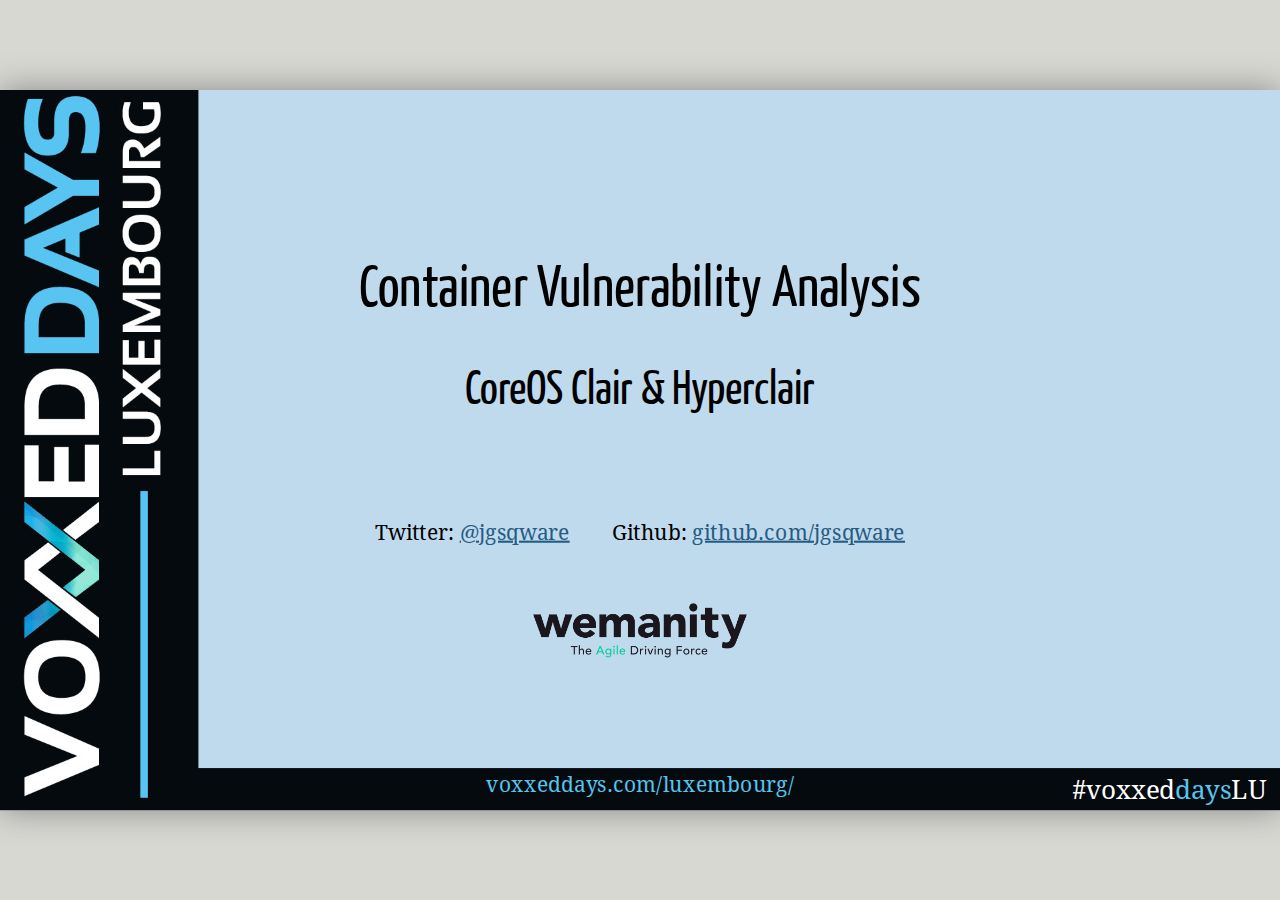
<file: index.html>
<!DOCTYPE html>
<html>

<head>
    <title>Container Vulnerability Analysis</title>
    <meta charset="utf-8">
    <link href='static/css/droid-serif.css' rel='stylesheet' type='text/css'>
    <link href='static/css/yanone-kaffeesatz.css' rel='stylesheet' type='text/css'>
    <link href='static/css/ubuntu-mono.css' rel='stylesheet' type='text/css'>
    <link href='static/css/clairctl.css' rel='stylesheet' type='text/css'>
    <link href='static/css/voxxed-lu.css' rel='stylesheet' type='text/css'>

</head>

<body>
    <script src="static/js/remark-latest.min.js">
    </script>
    <script>
        remark.macros.scale = function(percentage) {
            var url = this;
            return '<img src="' + url + '" style="width: ' + percentage + '" />';
        };
        var slideshow = remark.create({
            ratio: '16:9',
            sourceUrl: 'hyperclair.md',
            slideNumberFormat: ''
        });
    </script>
</body>

</html>
</file>
<file: static/css/droid-serif.css>
@font-face {
  font-family: 'Droid Serif';
  font-style: normal;
  font-weight: 400;
  src: local('Droid Serif'), local('DroidSerif'), url(ttf/DroidSerif.ttf) format('truetype');
}
@font-face {
  font-family: 'Droid Serif';
  font-style: normal;
  font-weight: 700;
  src: local('Droid Serif Bold'), local('DroidSerif-Bold'), url(ttf/DroidSerif-Bold.ttf) format('truetype');
}
@font-face {
  font-family: 'Droid Serif';
  font-style: italic;
  font-weight: 400;
  src: local('Droid Serif Italic'), local('DroidSerif-Italic'), url(ttf/DroidSerif-Italic.ttf) format('truetype');
}
</file>
<file: static/css/yanone-kaffeesatz.css>
@font-face {
  font-family: 'Yanone Kaffeesatz';
  font-style: normal;
  font-weight: 400;
  src: local('Yanone Kaffeesatz Regular'), local('YanoneKaffeesatz-Regular'), url(ttf/YanoneKaffeesatz-Regular.ttf) format('truetype');
}
@font-face {
  font-family: 'Yanone Kaffeesatz';
  font-style: normal;
  font-weight: 700;
  src: local('Yanone Kaffeesatz Bold'), local('YanoneKaffeesatz-Bold'), url(ttf/YanoneKaffeesatz-Bold.ttf) format('truetype');
}
</file>
<file: static/css/ubuntu-mono.css>
@font-face {
  font-family: 'Ubuntu Mono';
  font-style: normal;
  font-weight: 400;
  src: local('Ubuntu Mono'), local('UbuntuMono-Regular'), url(ttf/UbuntuMono-Regular.ttf) format('truetype');
}
@font-face {
  font-family: 'Ubuntu Mono';
  font-style: normal;
  font-weight: 700;
  src: local('Ubuntu Mono Bold'), local('UbuntuMono-Bold'), url(ttf/UbuntuMono-Bold.ttf) format('truetype');
}
@font-face {
  font-family: 'Ubuntu Mono';
  font-style: italic;
  font-weight: 400;
  src: local('Ubuntu Mono Italic'), local('UbuntuMono-Italic'), url(ttf/UbuntuMono-Italic.ttf) format('truetype');
}
</file>
<file: static/css/clairctl.css>
body {
       font-family: 'Droid Serif';
   }
   
   h1,
   h2,
   h3 {
       font-family: 'Yanone Kaffeesatz';
       font-weight: normal;
   }
   
   li {
       margin: 10px 0;
   }
   
   .remark-slide-content {
       background-color: #c0daed;
       font-size: 25px;
   }
   
   .remark-code,
   .remark-inline-code {
       font-family: 'Ubuntu Mono';
   }
   
   .name{
       font-size: 80%;
   }
   .white {
       color: #dedede;
       /*text-shadow: -2px 0 black, 0 2px black, 2px 0 black, 0 -2px black;*/
   }
   
   .white-stroke {
       color: white;
       -webkit-text-stroke: 1px black;
   }
   
   .note {
       color: #B90000;
       font-size: 140%;
   }
   
   .small {
       font-size: 50%;
   }
   
   .side-note {
       font-size: 70%;
   }
   
   .quote {
       font-style: italic;
   }
   
   .big {
       font-size: 140%;
   }
   
   .quote-big {
       font-style: italic;
       font-size: 150%;
       color: #11474A;
   }
   
   .subtitle {
       font-size: 80%;
   }
   
   .profile {
       position: absolute;
       left: 70%;
       top: 10%;
   }
   
   .logo {
       position: absolute;
       left: 1%;
       top: 94%;
       text-align: left;
   }
   
   .img-right {
       position: absolute;
       left: 60%;
       top: 30%;
   }
   
   .left-cs {
       margin-left: -100px;
   }
   
   a {
       transition: color .4s;
       color: #265C83;
   }
   
   a:link,
   a:visited {
       color: #265C83;
   }
   
   a:hover {
       color: #7FDBFF;
   }
   
   a:active {
       transition: color .3s;
       color: #007BE6;
   }
   
   .link {
       text-decoration: none;
   }
</file>
<file: static/css/voxxed-lu.css>
.banner {
    -ms-transform: rotate(-90deg); /* IE 9 */
    -webkit-transform: rotate(-90deg); /* Chrome, Safari, Opera */
    transform: rotate(-90deg);
    position: absolute;
    top:35%;
    left: -37%;
}

.footer {
    bottom: 0%;
    left: 0%;
    position: absolute;
    width: 100%;
    color: white;
	height: 40px;
	background: #050A0E;
}

.link-voxxed {
    color: #55C4EF;
    font-size:  80%;
}

.hashtag-voxxed {
    color: white;
    font-size:  100%;
    bottom: 0.8%;
    right: 1%;
    position: absolute;
}
.hashtag-voxxed-blue {
    color: #55C4EF;
}
</file>
